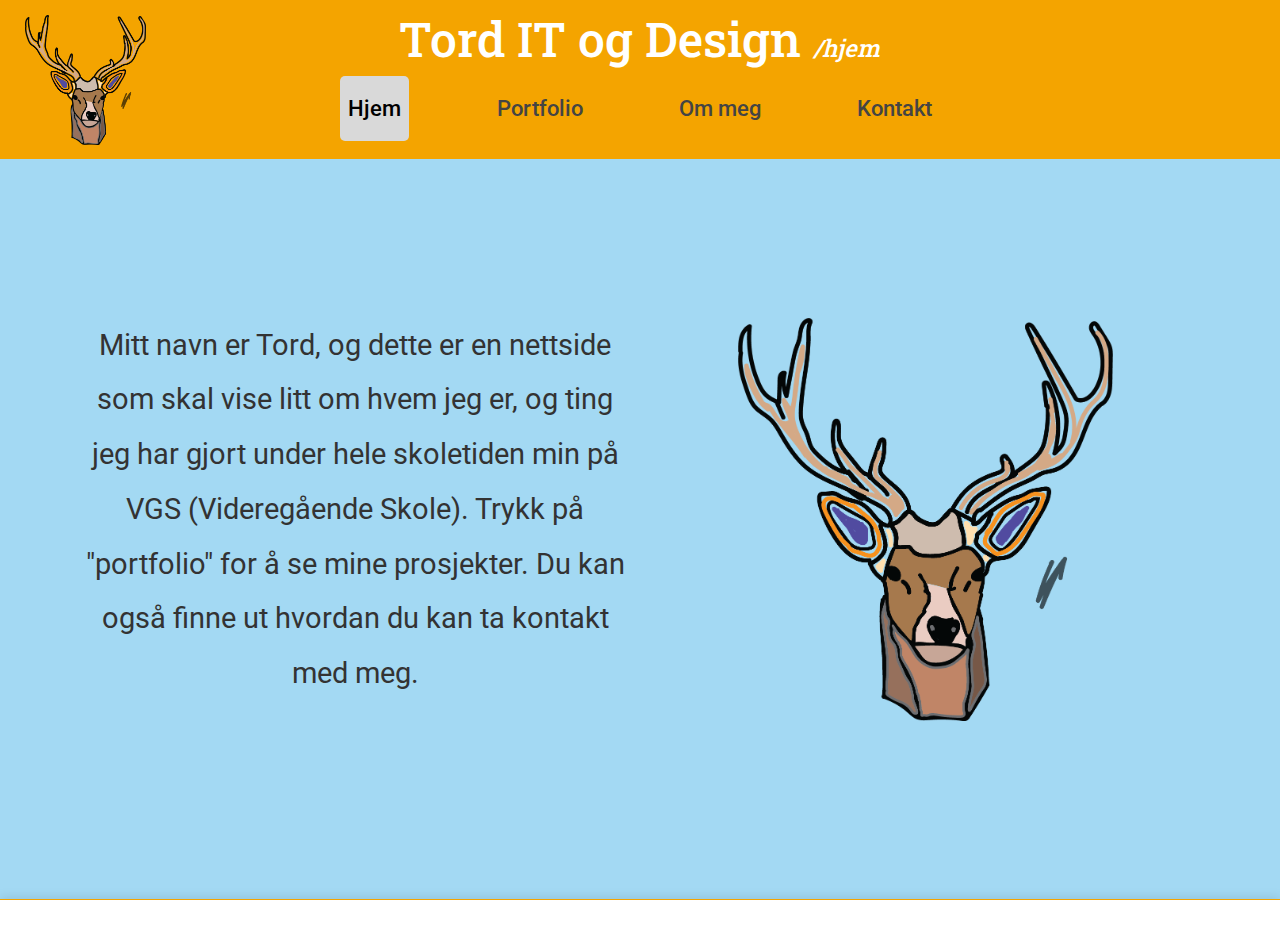
<file: web site prgramering/index.html>
<!DOCTYPE html>
<html lang="no">
<head>
    <meta charset="UTF-8">
    <meta name="viewport" content="width=device-width, initial-scale=1.0">
    <title>Tord IT og Design</title>
    <link href="https://fonts.googleapis.com/css2?family=Roboto:wght@300;400;500&family=Roboto+Slab:wght@700&display=swap" rel="stylesheet">
    <link href="https://cdn.jsdelivr.net/npm/bootstrap@5.3.2/dist/css/bootstrap.min.css" rel="stylesheet">
    <link rel="stylesheet" href="index.css">
</head>
<body>

  <header class="header">
    <div class="container-fluid">
        <div class="row align-items-center">
            <div class="col-2 text-start">
                <img src="images/deer-logo-2.png" alt="deer-logo-2" class="logo">
            </div>

            <div class="col-8 text-center">
                <h1 class="header-title">
                    Tord IT og Design <span class="subtitle">/hjem</span>
                </h1>
            </div>

            <div class="col-2"></div>
        </div>
    </div>

    <nav class="navbar navbar-expand-lg navbar-light">
        <div class="container-fluid">
            <button class="navbar-toggler" type="button" data-bs-toggle="collapse" data-bs-target="#navbarNav" aria-controls="navbarNav" aria-expanded="false" aria-label="Toggle navigation">
                <span class="navbar-toggler-icon"></span>
            </button>
            <div class="collapse navbar-collapse" id="navbarNav">
                <ul class="navbar-nav ms-auto">
                    <li class="nav-item"><a href="index.html" class="nav-link active">Hjem</a></li>
                    <li class="nav-item"><a href="portfolio.html" class="nav-link">Portfolio</a></li>
                    <li class="nav-item"><a href="about.html" class="nav-link">Om meg</a></li>
                    <li class="nav-item"><a href="contact.html" class="nav-link">Kontakt</a></li>
                </ul>
            </div>
        </div>
    </nav>
  </header>

  <main class="main">
    <div class="container text-center">
        <div class="row">
            <div class="col-lg-6">
                <p class="intro-text">
                    Mitt navn er Tord, og dette er en nettside som skal vise litt om hvem jeg er,
                    og ting jeg har gjort under hele skoletiden min på VGS (Videregående Skole).
                    Trykk på "portfolio" for å se mine prosjekter. Du kan også finne ut hvordan
                    du kan ta kontakt med meg.
                </p>
            </div>

            <div class="col-lg-6 text-center">
                <img src="images/deer-logo-2.png" alt="Deer Logo Large" class="main-logo">
            </div>
        </div>
    </div>
  </main>

  <footer class="footer">
    <div class="container text-center">
        <p>&copy; 2024 Tord IT og Design.</p>
    </div>
  </footer>

  <script src="https://cdn.jsdelivr.net/npm/bootstrap@5.3.2/dist/js/bootstrap.bundle.min.js"></script>

</body>
</html>
</file>
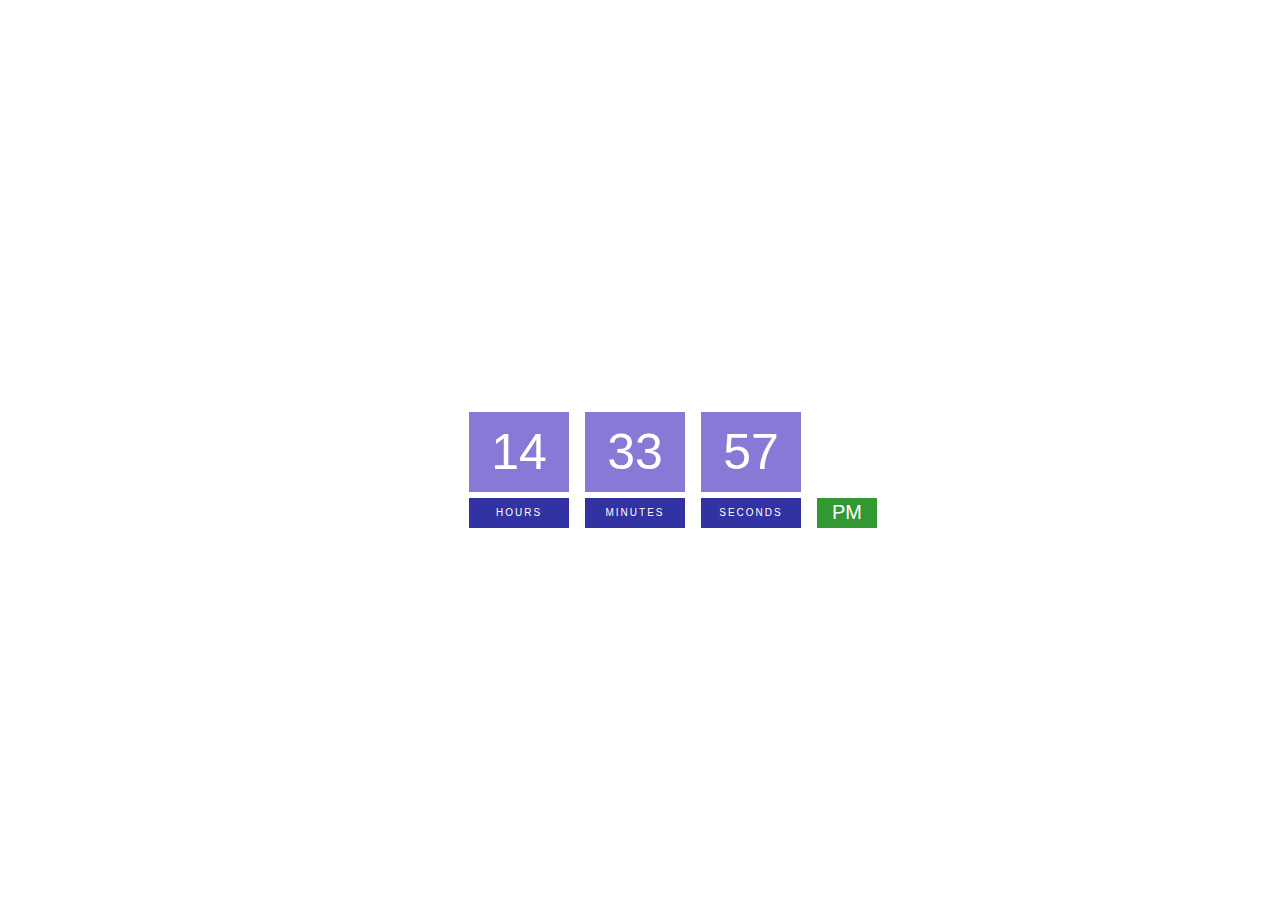
<file: web site prgramering/Digital Clock/index.html>
<!DOCTYPE html>
<html lang="en">
<head>
    <meta charset="UTF-8">
    <meta name="viewport" content="width=device-width, initial-scale=1.0">
    <title>Document</title>
    <link rel="stylesheet" href="style.css">
</head>
<body>
 <h1>Digital Clock</h1>
<div class="clock">
    <div>
        <span id="hours">00</span> 
        <span class="text">hours</span>
    </div>
    <div>
        <span id="minutes">00</span>
        <span class="text">minutes</span>
    </div>
    <div>
        <span id="seconds">00</span>
        <span class="text">seconds</span>
    </div>
    <div>
        <span id="ampm">Am</span>
    </div>
</div>
<script src="index.js"></script>
</body>
</html>
</file>
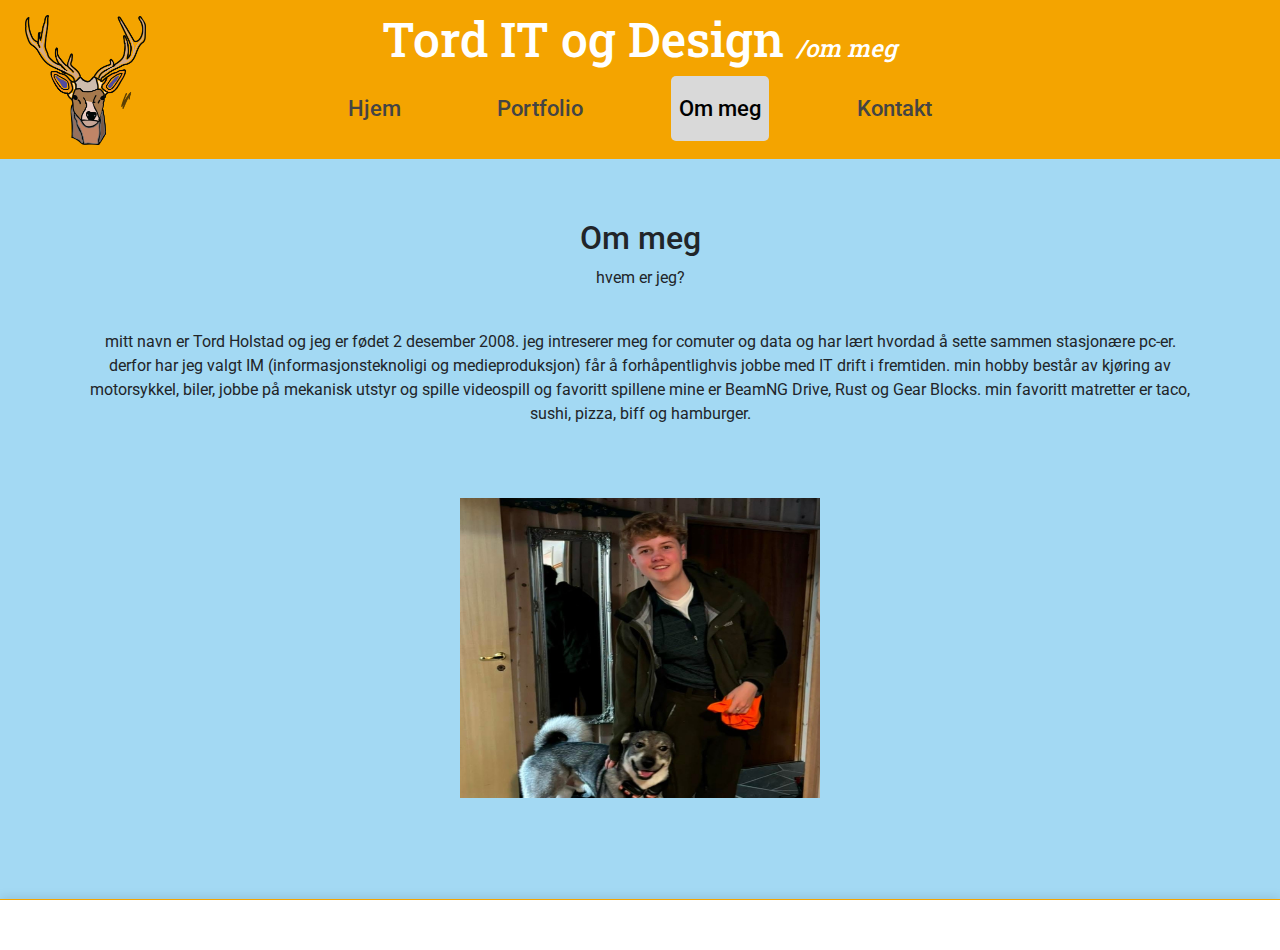
<file: web site prgramering/about.html>
<!DOCTYPE html>
<html lang="no">
<head>
    <meta charset="UTF-8">
    <meta name="viewport" content="width=device-width, initial-scale=1.0">
    <title>Om meg - Tord IT og Design</title>
    <link href="https://fonts.googleapis.com/css2?family=Roboto:wght@300;400;500&family=Roboto+Slab:wght@700&display=swap" rel="stylesheet">
    <link href="https://cdn.jsdelivr.net/npm/bootstrap@5.3.2/dist/css/bootstrap.min.css" rel="stylesheet">
    <link rel="stylesheet" href="about.css">
</head>
<body>

  <header class="header">
    <div class="container-fluid">
        <div class="row align-items-center">
            <div class="col-2 text-start">
                <img src="images/deer-logo-2.png" alt="Deer Logo" class="logo">
            </div>

            <div class="col-8 text-center">
                <h1 class="header-title">
                    Tord IT og Design <span class="subtitle">/om meg</span>
                </h1>
            </div>

            <div class="col-2"></div>
        </div>
    </div>

    <nav class="navbar navbar-expand-lg navbar-light">
        <div class="container-fluid">
            <button class="navbar-toggler" type="button" data-bs-toggle="collapse" data-bs-target="#navbarNav" aria-controls="navbarNav" aria-expanded="false" aria-label="Toggle navigation">
                <span class="navbar-toggler-icon"></span>
            </button>
            <div class="collapse navbar-collapse" id="navbarNav">
                <ul class="navbar-nav ms-auto">
                    <li class="nav-item"><a href="index.html" class="nav-link">Hjem</a></li>
                    <li class="nav-item"><a href="portfolio.html" class="nav-link">Portfolio</a></li>
                    <li class="nav-item"><a href="about.html" class="nav-link active">Om meg</a></li>
                    <li class="nav-item"><a href="contact.html" class="nav-link">Kontakt</a></li>
                </ul>
            </div>
        </div>
    </nav>
  </header>

  <main class="main">
    <div class="container text-center">
        <h2>Om meg</h2>
        <p>hvem er jeg?</p>
        <br>
        <span>mitt navn er Tord Holstad og jeg er fødet 2 desember 2008.
                jeg intreserer meg for comuter og data og har lært hvordad å sette sammen stasjonære pc-er.
                derfor har jeg valgt IM (informasjonsteknoligi og medieproduksjon) 
                får å forhåpentlighvis jobbe med IT drift i fremtiden.   
                min hobby består av kjøring av motorsykkel, biler, jobbe på mekanisk utstyr og spille videospill
                og favoritt spillene mine er BeamNG Drive, Rust og Gear Blocks.
                min favoritt matretter er taco, sushi, pizza, biff og hamburger.
        </span>
        <br>
        <br>
        <br>
        <br>
        <img src="images/picture of me.jpeg" height="300px" width="360px" >
    </div>
  </main>

  <footer class="footer">
    <div class="container text-center">
        <p>&copy; 2024 Tord IT og Design.</p>
    </div>
  </footer>

  <script src="https://cdn.jsdelivr.net/npm/bootstrap@5
</file>
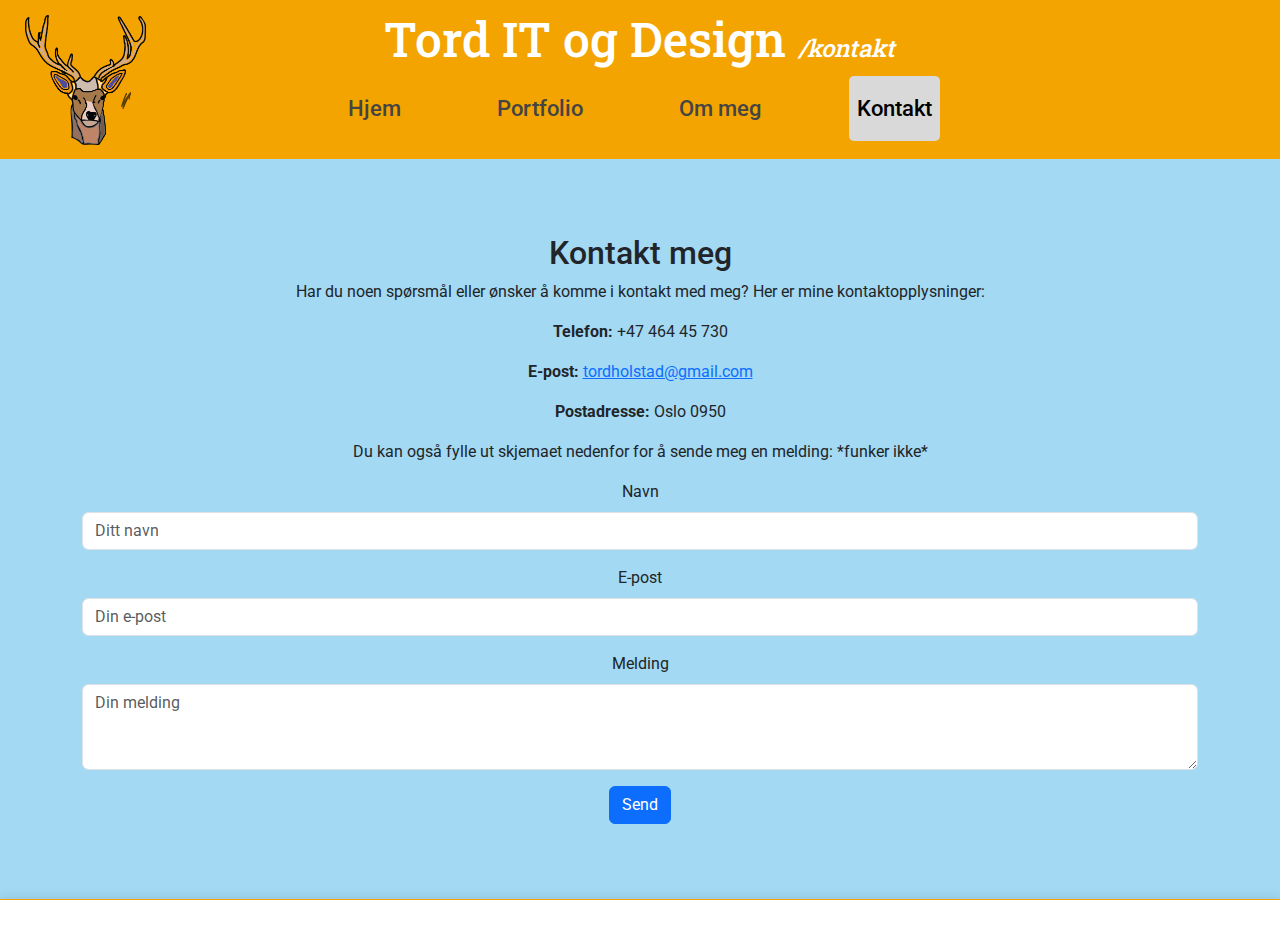
<file: web site prgramering/contact.html>
<!DOCTYPE html>
<html lang="no">
<head>
    <meta charset="UTF-8">
    <meta name="viewport" content="width=device-width, initial-scale=1.0">
    <title>Kontakt - Tord IT og Design</title>
    <link href="https://fonts.googleapis.com/css2?family=Roboto:wght@300;400;500&family=Roboto+Slab:wght@700&display=swap" rel="stylesheet">
    <link href="https://cdn.jsdelivr.net/npm/bootstrap@5.3.2/dist/css/bootstrap.min.css" rel="stylesheet">
    <link rel="stylesheet" href="contact.css">
</head>
<body>

  <header class="header">
    <div class="container-fluid">
        <div class="row align-items-center">
            <div class="col-2 text-start">
                <img src="images/deer-logo-2.png" alt="Deer Logo" class="logo">
            </div>

            <div class="col-8 text-center">
                <h1 class="header-title">
                    Tord IT og Design <span class="subtitle">/kontakt</span>
                </h1>
            </div>

            <div class="col-2"></div>
        </div>
    </div>

    <nav class="navbar navbar-expand-lg navbar-light">
        <div class="container-fluid">
            <button class="navbar-toggler" type="button" data-bs-toggle="collapse" data-bs-target="#navbarNav" aria-controls="navbarNav" aria-expanded="false" aria-label="Toggle navigation">
                <span class="navbar-toggler-icon"></span>
            </button>
            <div class="collapse navbar-collapse" id="navbarNav">
                <ul class="navbar-nav ms-auto">
                    <li class="nav-item"><a href="index.html" class="nav-link">Hjem</a></li>
                    <li class="nav-item"><a href="portfolio.html" class="nav-link">Portfolio</a></li>
                    <li class="nav-item"><a href="about.html" class="nav-link">Om meg</a></li>
                    <li class="nav-item"><a href="contact.html" class="nav-link active">Kontakt</a></li>
                </ul>
            </div>
        </div>
    </nav>
  </header>

  <main class="main">
    <div class="container text-center">
        <h2>Kontakt meg</h2>
        <p>Har du noen spørsmål eller ønsker å komme i kontakt med meg? Her er mine kontaktopplysninger:</p>
        
        <div class="contact-info">
            <p><strong>Telefon:</strong> +47 464 45 730</p>
            <p><strong>E-post:</strong> <a href="mailto:tordholstad@gmail.com">tordholstad@gmail.com</a></p>
            <p><strong>Postadresse:</strong> Oslo 0950</p>
        </div>

        <p>Du kan også fylle ut skjemaet nedenfor for å sende meg en melding: *funker ikke*</p>

        <form action="#" method="post">
            <div class="mb-3">
                <label for="name" class="form-label">Navn</label>
                <input type="text" class="form-control" id="name" placeholder="Ditt navn">
            </div>
            <div class="mb-3">
                <label for="email" class="form-label">E-post</label>
                <input type="email" class="form-control" id="email" placeholder="Din e-post">
            </div>
            <div class="mb-3">
                <label for="message" class="form-label">Melding</label>
                <textarea class="form-control" id="message" rows="3" placeholder="Din melding"></textarea>
            </div>
            <button type="submit" class="btn btn-primary">Send</button>
        </form>
    </div>
  </main>

  <footer class="footer">
    <div class="container text-center">
        <p>&copy; 2024 Tord IT og Design.</p>
    </div>
  </footer>

  <script src="https://cdn.jsdelivr.net/npm/bootstrap@5.3.2/dist/js/bootstrap.bundle.min.js"></script>

</body>
</html>
</file>
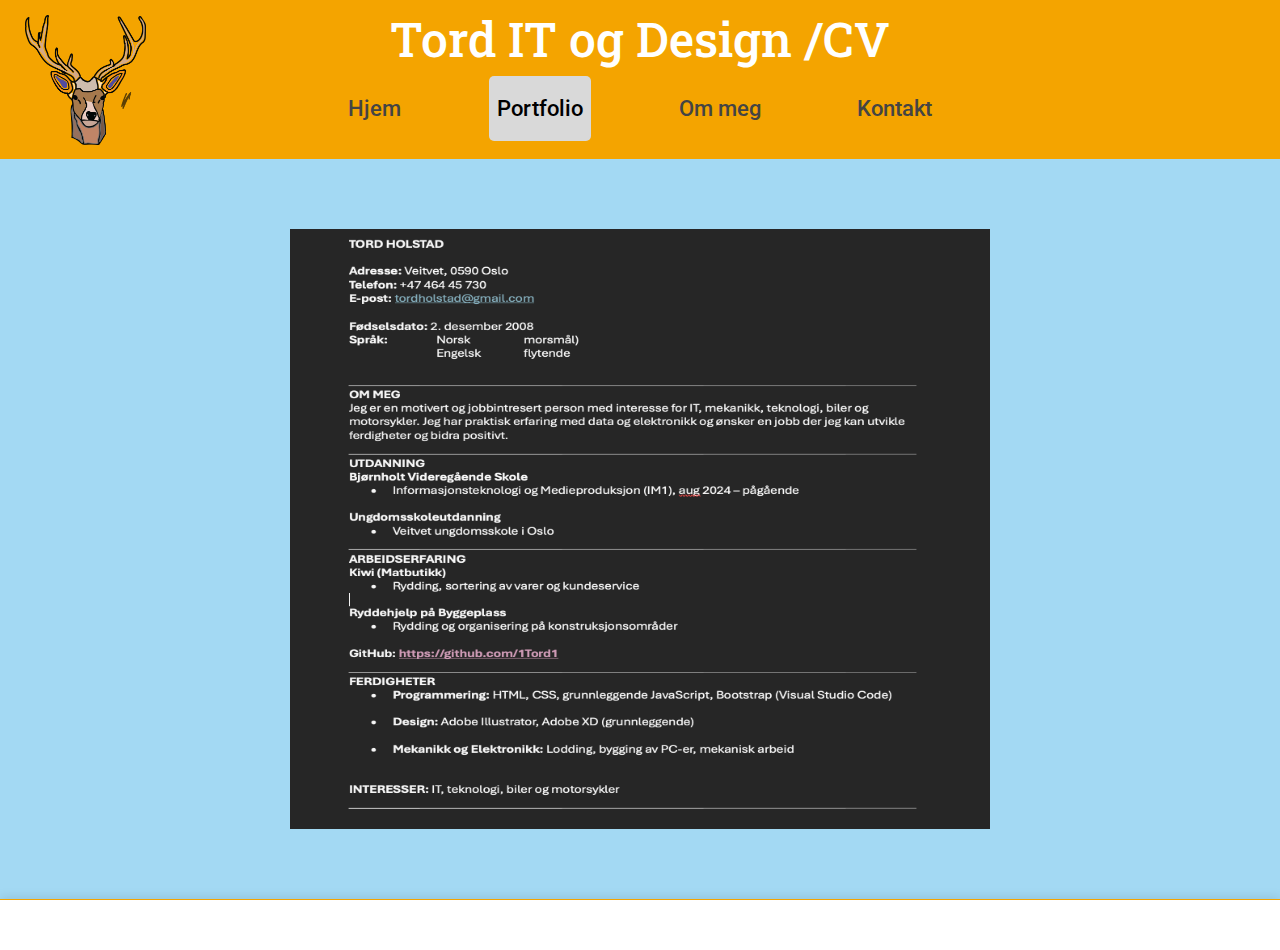
<file: web site prgramering/CV.html>
<!DOCTYPE html>
<html lang="no">
<head>
    <meta charset="UTF-8">
    <meta name="viewport" content="width=device-width, initial-scale=1.0">
    <title>Design - Tord IT og Design</title>
    <link href="https://fonts.googleapis.com/css2?family=Roboto:wght@300;400;500&family=Roboto+Slab:wght@700&display=swap" rel="stylesheet">
    <link href="https://cdn.jsdelivr.net/npm/bootstrap@5.3.2/dist/css/bootstrap.min.css" rel="stylesheet">
    <link rel="stylesheet" href="portfolio.css">
</head>
<body>

  <header class="header">
    <div class="container-fluid">
        <div class="row align-items-center">
            <div class="col-2 text-start">
                <img src="images/deer-logo-2.png" alt="Deer Logo" class="logo">
            </div>

            <div class="col-8 text-center">
                <h1 class="header-title">
                    Tord IT og Design <span class="subtitle">/CV</span>
                </h1>
            </div>

            <div class="col-2"></div>
        </div>
    </div>

    <nav class="navbar navbar-expand-lg navbar-light">
        <div class="container-fluid">
            <button class="navbar-toggler" type="button" data-bs-toggle="collapse" data-bs-target="#navbarNav" aria-controls="navbarNav" aria-expanded="false" aria-label="Toggle navigation">
                <span class="navbar-toggler-icon"></span>
            </button>
            <div class="collapse navbar-collapse" id="navbarNav">
                <ul class="navbar-nav ms-auto">
                    <li class="nav-item"><a href="index.html" class="nav-link">Hjem</a></li>
                    <li class="nav-item"><a href="portfolio.html" class="nav-link active">Portfolio</a></li>
                    <li class="nav-item"><a href="about.html" class="nav-link">Om meg</a></li>
                    <li class="nav-item"><a href="contact.html" class="nav-link">Kontakt</a></li>
                </ul>
            </div>
        </div>
    </nav>
  </header>

  <main class="main">
    <img src="images/picture CV new.png" height="600px" width="700px" alt="">
</main>

  <footer class="footer">
    <div class="container text-center">
        <p>&copy; 2024 Tord IT og Design.</p>
    </div>
  </footer>

  <script src="https://cdn.jsdelivr.net/npm/bootstrap@5.3.2/dist/js/bootstrap.bundle.min.js"></script>

</body>
</html>
</file>
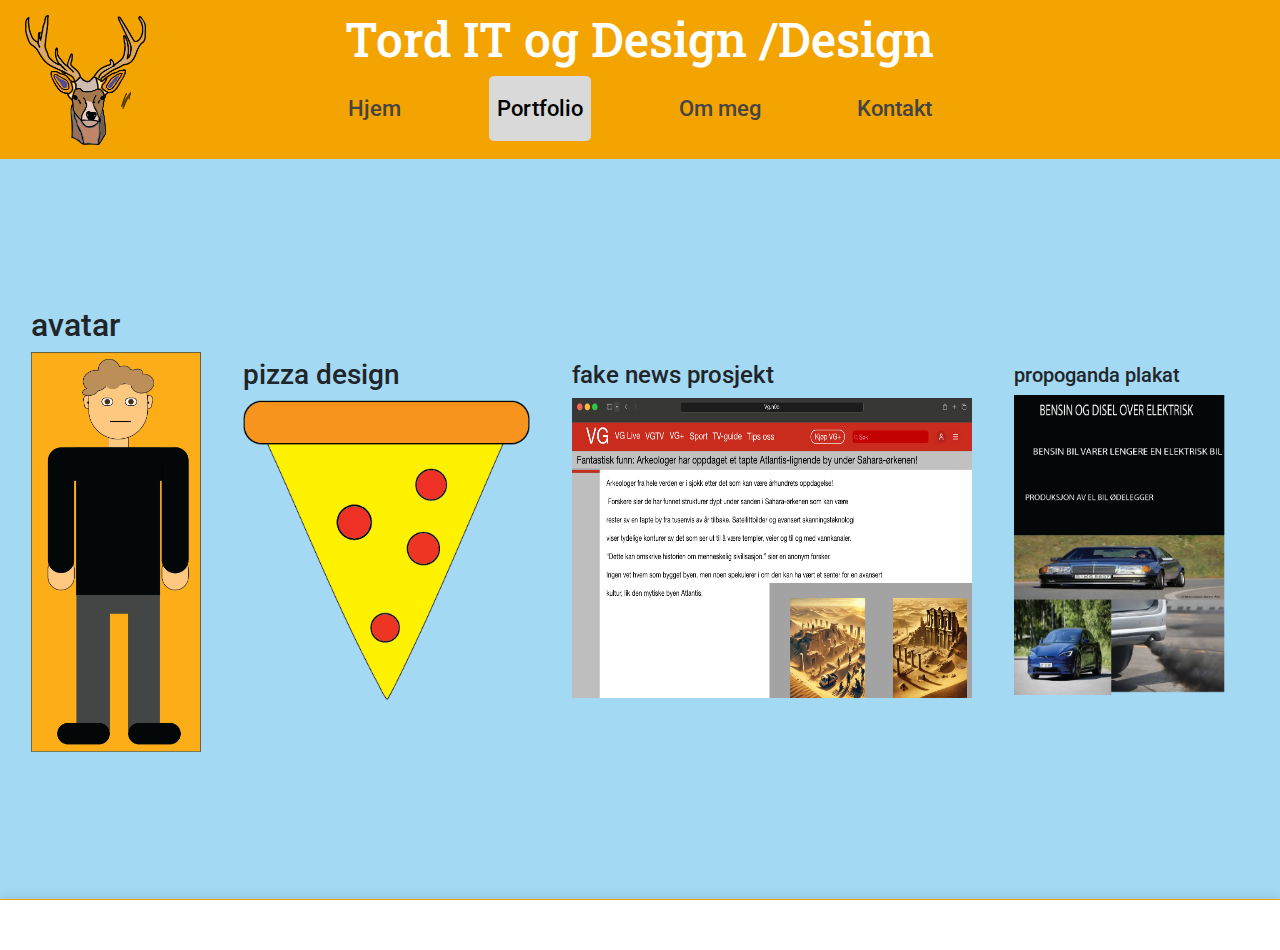
<file: web site prgramering/design.html>
<!DOCTYPE html>
<html lang="no">
<head>
    <meta charset="UTF-8">
    <meta name="viewport" content="width=device-width, initial-scale=1.0">
    <title>Design - Tord IT og Design</title>
    <link href="https://fonts.googleapis.com/css2?family=Roboto:wght@300;400;500&family=Roboto+Slab:wght@700&display=swap" rel="stylesheet">
    <link href="https://cdn.jsdelivr.net/npm/bootstrap@5.3.2/dist/css/bootstrap.min.css" rel="stylesheet">
    <link rel="stylesheet" href="portfolio.css">
</head>
<body>

  <header class="header">
    <div class="container-fluid">
        <div class="row align-items-center">
            <div class="col-2 text-start">
                <img src="images/deer-logo-2.png" alt="Deer Logo" class="logo">
            </div>

            <div class="col-8 text-center">
                <h1 class="header-title">
                    Tord IT og Design <span class="subtitle">/Design</span>
                </h1>
            </div>

            <div class="col-2"></div>
        </div>
    </div>

    <nav class="navbar navbar-expand-lg navbar-light">
        <div class="container-fluid">
            <button class="navbar-toggler" type="button" data-bs-toggle="collapse" data-bs-target="#navbarNav" aria-controls="navbarNav" aria-expanded="false" aria-label="Toggle navigation">
                <span class="navbar-toggler-icon"></span>
            </button>
            <div class="collapse navbar-collapse" id="navbarNav">
                <ul class="navbar-nav ms-auto">
                    <li class="nav-item"><a href="index.html" class="nav-link">Hjem</a></li>
                    <li class="nav-item"><a href="portfolio.html" class="nav-link active">Portfolio</a></li>
                    <li class="nav-item"><a href="about.html" class="nav-link">Om meg</a></li>
                    <li class="nav-item"><a href="contact.html" class="nav-link">Kontakt</a></li>
                </ul>
            </div>
        </div>
    </nav>
  </header>

  <main class="main">
    <div class="content-block">
        <h2>avatar</h2>
        <img src="images/avatar.png" alt="avatar" height="400px">
    </div>

    <div class="content-block">
        <h3>pizza design</h3>
        <img src="images/piza.png" alt="pizza design" height="300px">
    </div>

    <div class="content-block">
        <h4>fake news prosjekt</h4>
        <img src="images/fake news.png" alt="fake news prosjekt" height="300px" width="400px">
    </div>

    <div class="content-block">
        <h5>propoganda plakat</h5>
        <img src="images/PLAKAT.png" alt="propoganda plakat" height="300">
    </div>
</main>

  <footer class="footer">
    <div class="container text-center">
        <p>&copy; 2024 Tord IT og Design.</p>
    </div>
  </footer>

  <script src="https://cdn.jsdelivr.net/npm/bootstrap@5.3.2/dist/js/bootstrap.bundle.min.js"></script>

</body>
</html>
</file>
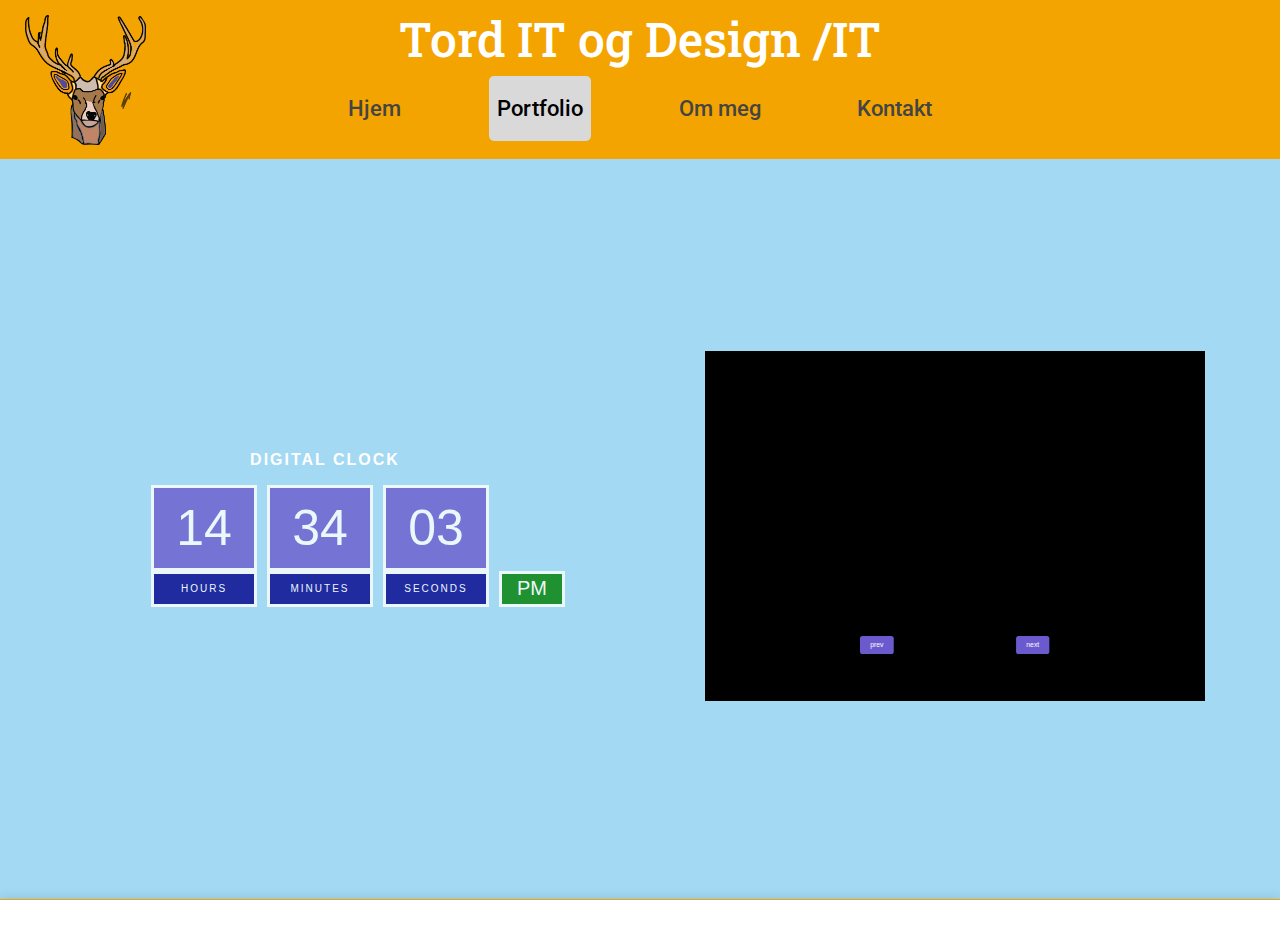
<file: web site prgramering/it.html>
<!DOCTYPE html>
<html lang="no">
<head>
    <meta charset="UTF-8">
    <meta name="viewport" content="width=device-width, initial-scale=1.0">
    <title>IT - Tord IT og Design</title>
    <link href="https://fonts.googleapis.com/css2?family=Roboto:wght@300;400;500&family=Roboto+Slab:wght@700&display=swap" rel="stylesheet">
    <link href="https://cdn.jsdelivr.net/npm/bootstrap@5.3.2/dist/css/bootstrap.min.css" rel="stylesheet">
    <link rel="stylesheet" href="portfolio.css">
</head>
<body>

  <header class="header">
    <div class="container-fluid">
        <div class="row align-items-center">
            <div class="col-2 text-start">
                <img src="images/deer-logo-2.png" alt="Deer Logo" class="logo">
            </div>

            <div class="col-8 text-center">
                <h1 class="header-title">
                    Tord IT og Design <span class="subtitle">/IT</span>
                </h1>
            </div>

            <div class="col-2"></div>
        </div>
    </div>

    <nav class="navbar navbar-expand-lg navbar-light">
        <div class="container-fluid">
            <button class="navbar-toggler" type="button" data-bs-toggle="collapse" data-bs-target="#navbarNav" aria-controls="navbarNav" aria-expanded="false" aria-label="Toggle navigation">
                <span class="navbar-toggler-icon"></span>
            </button>
            <div class="collapse navbar-collapse" id="navbarNav">
                <ul class="navbar-nav ms-auto">
                    <li class="nav-item"><a href="index.html" class="nav-link">Hjem</a></li>
                    <li class="nav-item"><a href="portfolio.html" class="nav-link active">Portfolio</a></li>
                    <li class="nav-item"><a href="about.html" class="nav-link">Om meg</a></li>
                    <li class="nav-item"><a href="contact.html" class="nav-link">Kontakt</a></li>
                </ul>
            </div>
        </div>
    </nav>
  </header>




  <main class="main">

    <div class="oppdrag">
        <iframe src="Digital Clock/index.html" width="500" height="350"></iframe>
      </div>    
      
    <div class="oppdrag">
        <iframe src="Rotating-Image-Gallary/index.html" width="500" height="350"></iframe>
    </div>
    
  </main>

  <footer class="footer">
    <div class="container text-center">
        <p>&copy; 2024 Tord IT og Design.</p>
    </div>
  </footer>

  <script src="https://cdn.jsdelivr.net/npm/bootstrap@5.3.2/dist/js/bootstrap.bundle.min.js"></script>

</body>
</html>
</file>
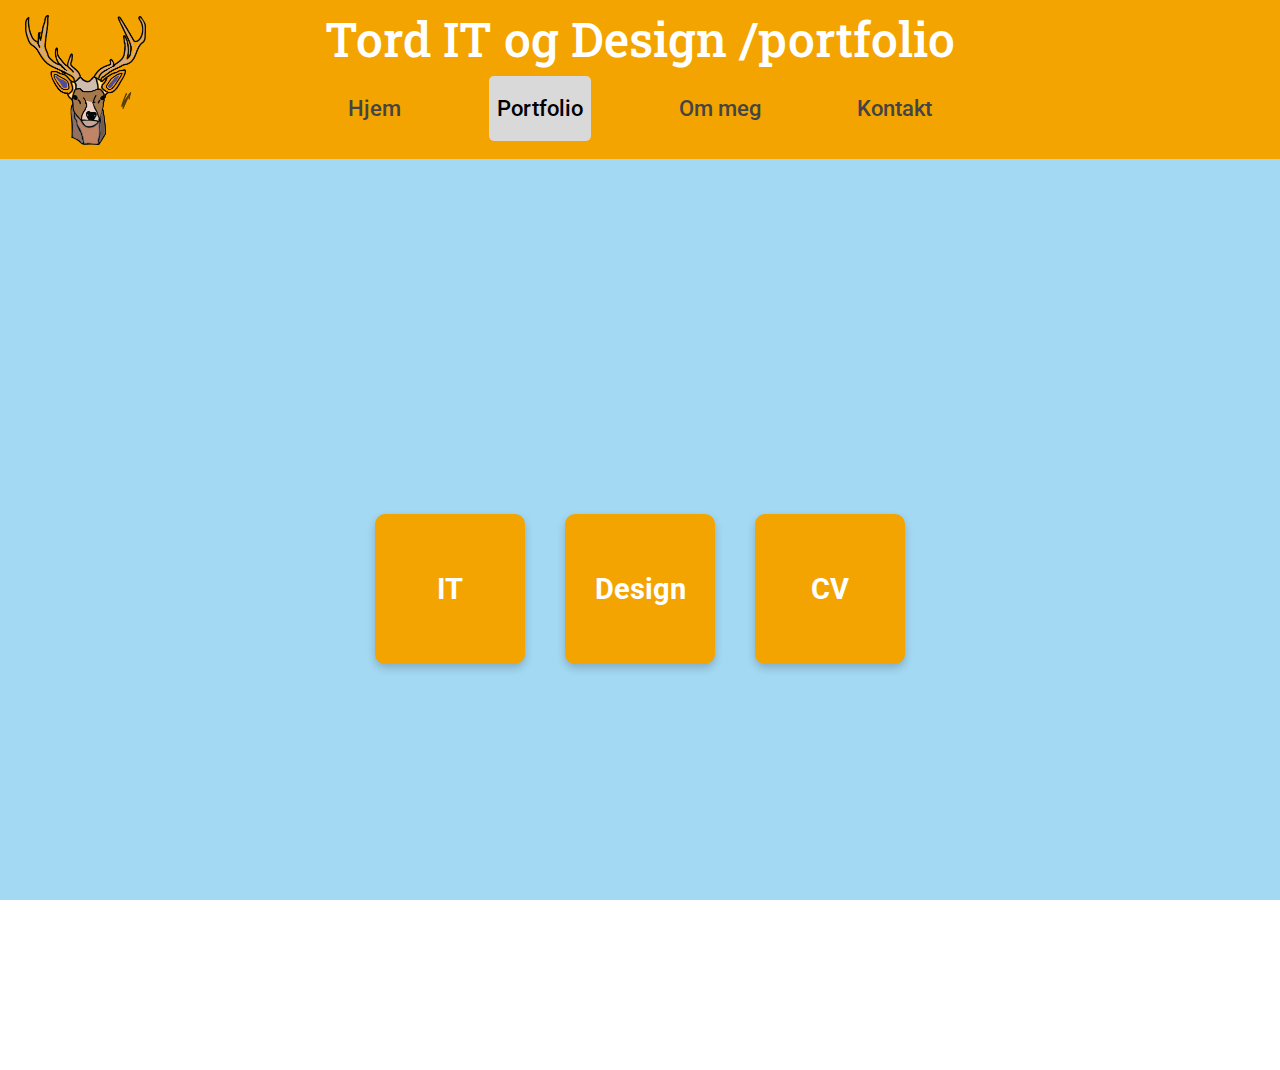
<file: web site prgramering/portfolio.html>
<!DOCTYPE html>
<html lang="no">
<head>
    <meta charset="UTF-8">
    <meta name="viewport" content="width=device-width, initial-scale=1.0">
    <title>Portfolio - Tord IT og Design</title>
    <link href="https://fonts.googleapis.com/css2?family=Roboto:wght@300;400;500&family=Roboto+Slab:wght@700&display=swap" rel="stylesheet">
    <link href="https://cdn.jsdelivr.net/npm/bootstrap@5.3.2/dist/css/bootstrap.min.css" rel="stylesheet">
    <link rel="stylesheet" href="portfolio.css">
</head>
<body>

  <header class="header">
    <div class="container-fluid">
        <div class="row align-items-center">
            <div class="col-2 text-start">
                <img src="images/deer-logo-2.png" alt="Deer Logo" class="logo">
            </div>

            <div class="col-8 text-center">
                <h1 class="header-title">
                    Tord IT og Design <span class="subtitle">/portfolio</span>
                </h1>
            </div>

            <div class="col-2"></div>
        </div>
    </div>

    <nav class="navbar navbar-expand-lg navbar-light">
        <div class="container-fluid">
            <button class="navbar-toggler" type="button" data-bs-toggle="collapse" data-bs-target="#navbarNav" aria-controls="navbarNav" aria-expanded="false" aria-label="Toggle navigation">
                <span class="navbar-toggler-icon"></span>
            </button>
            <div class="collapse navbar-collapse" id="navbarNav">
                <ul class="navbar-nav ms-auto">
                    <li class="nav-item"><a href="index.html" class="nav-link">Hjem</a></li>
                    <li class="nav-item"><a href="portfolio.html" class="nav-link active">Portfolio</a></li>
                    <li class="nav-item"><a href="about.html" class="nav-link">Om meg</a></li>
                    <li class="nav-item"><a href="contact.html" class="nav-link">Kontakt</a></li>
                </ul>
            </div>
        </div>
    </nav>
  </header>

  

  <main class="main">

    <div class="center-boxes">
        <a href="it.html" class="box left-box">IT</a>
        <a href="design.html" class="box right-box">Design</a>
        <a href="CV.html" class="box midle-box">CV</a>
    </div>    
    
  </main>

  <footer class="footer">
    <div class="container text-center">
        <p>&copy; 2024 Tord IT og Design.</p>
    </div>
  </footer>

  <script src="https://cdn.jsdelivr.net/npm/bootstrap@5.3.2/dist/js/bootstrap.bundle.min.js"></script>

</body>
</html>
</file>
<file: web site prgramering/index.css>
html, body {
    margin: 0;
    padding: 0;
    box-sizing: border-box;
    height: 100%;
    overflow-x: hidden;
    font-family: 'Roboto', sans-serif;
}

.header {
    background-color: #f4a400; 
    padding: 10px 0; 
    text-align: center;
    width: 100%;
    box-shadow: 0 2px 10px rgba(0, 0, 0, 0.1); 
}

.logo {
    max-height: 130px; 
    max-width: 130%;
    position: absolute; 
    left: 25px; 
    top: 15px; 
}

.header-title {
    font-size: 3rem; 
    font-family: 'Roboto Slab', serif;
    color: #ffffff;
    margin: 0;
    line-height: 1.2;
}

.subtitle {
    font-size: 1.5rem;
    font-style: italic;
    color: #ffffff;
}

.navbar-nav {
    margin-left: auto;
    margin-right: auto;
    justify-content: center;
    width: 100%;
}

.nav-link {
    color: #444;
    font-weight: 500;
    padding: 16px 35px;
    font-size: 1.4rem; 
    text-decoration: none;
    transition: color 0.3s ease, background-color 0.3s ease;
}

.nav-link.active {
    background-color: #d9d9d9;
    border-radius: 5px;
}

.nav-link:hover {
    color: #000000;
    background-color: #e6e6e6;
}

.nav-item {
    margin: 0 40px; 
}

.main {
    background-color: #a3d9f3; 
    min-height: calc(100vh - 160px); 
    display: flex;
    align-items: center;
    justify-content: center;
    padding: 60px 20px; 
}

.intro-text {
    font-size: 1.8rem; 
    color: #333333;
    line-height: 1.9;
    margin-bottom: 40px; 
    max-width: 750px; 
}

.main-logo {
    max-width: 100%;
    width: 375px; 
    transition: transform 0.3s ease-in-out;
}

.main-logo:hover {
    transform: scale(1.1); 
}

.footer {
    background-color: #f4a400;
    color: white;
    text-align: center;
    padding: 10px 0; 
    box-shadow: 0 -2px 10px rgba(0, 0, 0, 0.1);
}

.footer p {
    margin: 0;
    font-size: 1.3rem; 
}

@media (max-width: 768px) {
    .header-title {
        font-size: 2.8rem; 
    }

    .intro-text {
        font-size: 1.4rem; 
    }

    .main-logo {
        width: 220px; 
    }

    .nav-link {
        font-size: 1.2rem;
        padding: 12px 22px; 
    }

    .nav-item {
        margin: 0 30px; 
    }
}
</file>
<file: web site prgramering/Digital Clock/style.css>
body{
    margin: 0;
    font-family: sans-serif;

    /* for å vise alt i midten horisontalt*/
    display: flex;
    flex-direction: column;
    align-items: center;

    /*for å få alt i midten vertikalt*/
    height: 100vh;
    justify-content: center;

    background: url("https://images.unsplash.com/photo-1499002238440-d264edd596ec?ixlib=rb-1.2.1&ixid=MnwxMjA3fDB8MHxwaG90by1wYWdlfHx8fGVufDB8fHx8&auto=format&fit=crop&w=1470&q=80");
    background-size: cover;

    color: white;
    text-transform: uppercase;
}

h1{
    font-size: 16px;
    letter-spacing: 2px;
}

.clock span{
    display: flex;
    width: 100px;
    height: 80px;
    border-style: solid;
    justify-content: center;
    align-items: center;
    font-size: 50px;
    background-color: slateblue;
    opacity: 0.8;
}

.clock{
    display: flex;
}

.clock .text{
    font-size: 10px;
    background-color: darkblue;
    height: 30px;
    letter-spacing: 2px;
}

.clock div{
    margin: 5px;
    position: relative;
}

.clock #ampm{
    background-color: green;
    height: 30px;
    font-size: 20px;
    width: 60px;
    position: absolute;
    bottom: 0;
}
</file>
<file: web site prgramering/about.css>
html, body {
    margin: 0;
    padding: 0;
    box-sizing: border-box;
    height: 100%;
    overflow-x: hidden;
    font-family: 'Roboto', sans-serif;
}

.header {
    background-color: #f4a400; 
    padding: 10px 0; 
    text-align: center;
    width: 100%;
    box-shadow: 0 2px 10px rgba(0, 0, 0, 0.1); 
}

.logo {
    max-height: 130px; 
    max-width: 130%;
    position: absolute; 
    left: 25px; 
    top: 15px; 
}

.header-title {
    font-size: 3rem; 
    font-family: 'Roboto Slab', serif;
    color: #ffffff;
    margin: 0;
    line-height: 1.2;
}

.subtitle {
    font-size: 1.5rem;
    font-style: italic;
    color: #ffffff;
}

.navbar-nav {
    margin-left: auto;
    margin-right: auto;
    justify-content: center;
    width: 100%;
}

.nav-link {
    color: #444;
    font-weight: 500;
    padding: 16px 35px;
    font-size: 1.4rem; 
    text-decoration: none;
    transition: color 0.3s ease, background-color 0.3s ease;
}

.nav-link.active {
    background-color: #d9d9d9;
    border-radius: 5px;
}

.nav-link:hover {
    color: #000000;
    background-color: #e6e6e6;
}

.nav-item {
    margin: 0 40px; 
}

.main {
    background-color: #a3d9f3; 
    min-height: calc(100vh - 160px); 
    display: flex;
   
    justify-content: center;
    padding: 60px 20px; 
    
}

.intro-text {
    font-size: 1.8rem; 
    color: #333333;
    line-height: 1.9;
    margin-bottom: 40px; 
    max-width: 750px; 
}

.main-logo {
    max-width: 100%;
    width: 275px; 
    transition: transform 0.3s ease-in-out;
}

.main-logo:hover {
    transform: scale(1.1); 
}

.footer {
    background-color: #f4a400;
    color: white;
    text-align: center;
    padding: 10px 0; 
    box-shadow: 0 -2px 10px rgba(0, 0, 0, 0.1);
}

.footer p {
    margin: 0;
    font-size: 1.3rem; 
}

@media (max-width: 768px) {
    .header-title {
        font-size: 2.8rem; 
    }

    .intro-text {
        font-size: 1.4rem; 
    }

    .main-logo {
        width: 220px; 
    }

    .nav-link {
        font-size: 1.2rem;
        padding: 12px 22px; 
    }

    .nav-item {
        margin: 0 30px; 
    }
}
</file>
<file: web site prgramering/contact.css>
html, body {
    margin: 0;
    padding: 0;
    box-sizing: border-box;
    height: 100%;
    overflow-x: hidden;
    font-family: 'Roboto', sans-serif;
}

.header {
    background-color: #f4a400; 
    padding: 10px 0; 
    text-align: center;
    width: 100%;
    box-shadow: 0 2px 10px rgba(0, 0, 0, 0.1); 
}

.logo {
    max-height: 130px; 
    max-width: 130%;
    position: absolute; 
    left: 25px; 
    top: 15px; 
}

.header-title {
    font-size: 3rem; 
    font-family: 'Roboto Slab', serif;
    color: #ffffff;
    margin: 0;
    line-height: 1.2;
}

.subtitle {
    font-size: 1.5rem;
    font-style: italic;
    color: #ffffff;
}

.navbar-nav {
    margin-left: auto;
    margin-right: auto;
    justify-content: center;
    width: 100%;
}

.nav-link {
    color: #444;
    font-weight: 500;
    padding: 16px 35px;
    font-size: 1.4rem; 
    text-decoration: none;
    transition: color 0.3s ease, background-color 0.3s ease;
}

.nav-link.active {
    background-color: #d9d9d9;
    border-radius: 5px;
}

.nav-link:hover {
    color: #000000;
    background-color: #e6e6e6;
}

.nav-item {
    margin: 0 40px; 
}

.main {
    background-color: #a3d9f3; 
    min-height: calc(100vh - 160px); 
    display: flex;
    align-items: center;
    justify-content: center;
    padding: 60px 20px; 
}

.intro-text {
    font-size: 1.8rem; 
    color: #333333;
    line-height: 1.9;
    margin-bottom: 40px; 
    max-width: 750px; 
}

.main-logo {
    max-width: 100%;
    width: 275px; 
    transition: transform 0.3s ease-in-out;
}

.main-logo:hover {
    transform: scale(1.1); 
}

.footer {
    background-color: #f4a400;
    color: white;
    text-align: center;
    padding: 10px 0; 
    box-shadow: 0 -2px 10px rgba(0, 0, 0, 0.1);
}

.footer p {
    margin: 0;
    font-size: 1.3rem; 
}

@media (max-width: 768px) {
    .header-title {
        font-size: 2.8rem; 
    }

    .intro-text {
        font-size: 1.4rem; 
    }

    .main-logo {
        width: 220px; 
    }

    .nav-link {
        font-size: 1.2rem;
        padding: 12px 22px; 
    }

    .nav-item {
        margin: 0 30px; 
    }
}
</file>
<file: web site prgramering/portfolio.css>
html, body {
    margin: 0;
    padding: 0;
    box-sizing: border-box;
    height: 100%;
    overflow-x: hidden;
    font-family: 'Roboto', sans-serif;
}

.header {
    background-color: #f4a400;
    padding: 10px 0;
    text-align: center;
    width: 100%;
    box-shadow: 0 2px 10px rgba(0, 0, 0, 0.1);
}

.logo {
    max-height: 130px; 
    max-width: 130%;
    position: absolute; 
    left: 25px; 
    top: 15px; 
}

.header-title {
    font-size: 3rem;
    font-family: 'Roboto Slab', serif;
    color: #ffffff;
    margin: 0;
    line-height: 1.2;
}

.navbar-nav {
    margin-left: auto;
    margin-right: auto;
    justify-content: center;
    width: 100%;
}

.nav-link {
    color: #444;
    font-weight: 500;
    padding: 16px 35px;
    font-size: 1.4rem;
    text-decoration: none;
    transition: color 0.3s ease, background-color 0.3s ease;
}

.nav-link.active {
    background-color: #d9d9d9;
    border-radius: 5px;
}

.nav-link:hover {
    color: #000000;
    background-color: #e6e6e6;
}

.nav-item {
    margin: 0 40px;
}

.main {
    background-color: #a3d9f3;
    min-height: calc(100vh - 160px);
    display: flex;
    align-items: center;
    justify-content: center;
    padding: 60px 20px;
}

.main {
    display: flex; 
    justify-content: space-around; 
    flex-wrap: wrap; 
    gap: 20px;
  }
  
  .image-container {
    text-align: center; 
    margin: 10px; 
  }
  
  .image-container h2, 
  .image-container h3, 
  .image-container h4, 
  .image-container h5 {
    margin-bottom: 10px; 
  }
  
  .image-container img {
    display: block;
    margin: 0 auto; 
  }
  

.portfolio-box {
    background-color: #ffffff;
    border: 2px solid #ddd;
    padding: 20px;
    margin: 10px;
    text-align: center;
    border-radius: 8px;
}

.portfolio-box h2 {
    font-size: 1.8rem;
    color: #333;
}

.it-box {
    background-color: #ffb41f;
}

.center-boxes {
    display: flex;
    justify-content: center;
    align-items: center;
    gap: 40px; 
    height: calc(100vh - 160px); 
}

.box {
    width: 150px;
    height: 150px;
    display: flex;
    justify-content: center;
    align-items: center;
    background-color: #f4a400;
    color: #ffffff;
    font-size: 1.8rem;
    font-weight: bold;
    border-radius: 10px;
    box-shadow: 0 4px 8px rgba(0, 0, 0, 0.2);
    text-decoration: none; 
    transition: transform 0.3s ease, background-color 0.3s ease;
}

.box:hover {
    transform: scale(1.1);
    background-color: #ffa733;
}

.design-box {
    background-color: #ffb41f;
}



.footer {
    background-color: #f4a400;
    color: white;
    text-align: center;
    padding: 10px 0;
    box-shadow: 0 -2px 10px rgba(0, 0, 0, 0.1);
}

.footer p {
    margin: 0;
    font-size: 1.3rem;
}

@media (max-width: 768px) {
    .header-title {
        font-size: 2.8rem;
    }

    .portfolio-box {
        font-size: 1.5rem;
    }

    .portfolio-box h2 {
        font-size: 1.2rem;
    }

    .nav-link {
        font-size: 1.2rem;
        padding: 12px 22px;
    }

    .nav-item {
        margin: 0 30px;
    }
}
</file>
